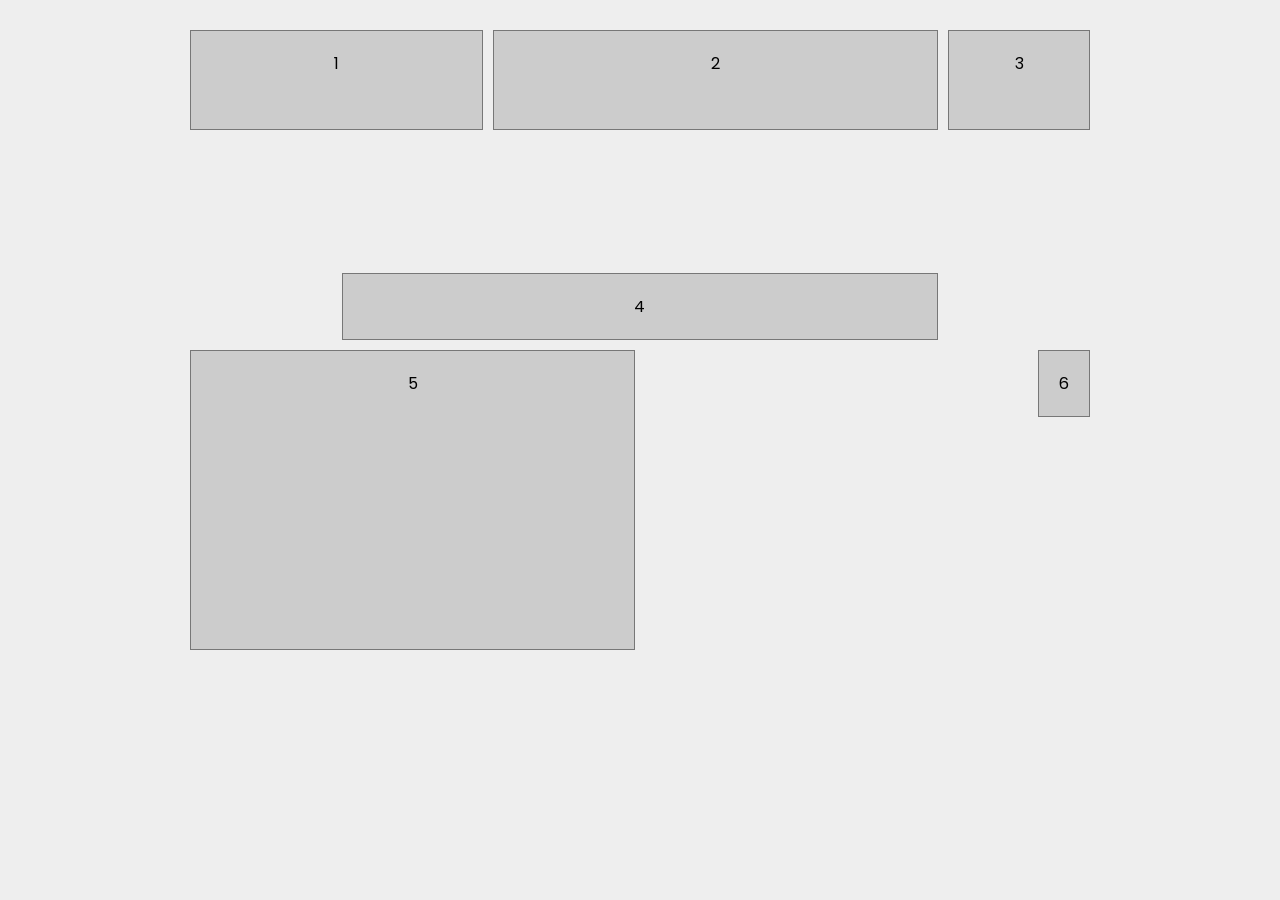
<file: css-grid-layouts-starter-files/1 - basics/index.html>
<html lang="en">
  <head>
    <meta charset="UTF-8" />
    <meta http-equiv="X-UA-Compatible" content="IE=edge" />
    <meta name="viewport" content="width=device-width, initial-scale=1.0" />
    <title>CSS Grid Basics</title>
    <link rel="stylesheet" href="styles.css" />
  </head>
  <body>
    <div class="grid-container">
      <div>1</div>
      <div>2</div>
      <div>3</div>
      <div>4</div>
      <div>5</div>
      <div>6</div>
    </div>
  </body>
</html>
</file>
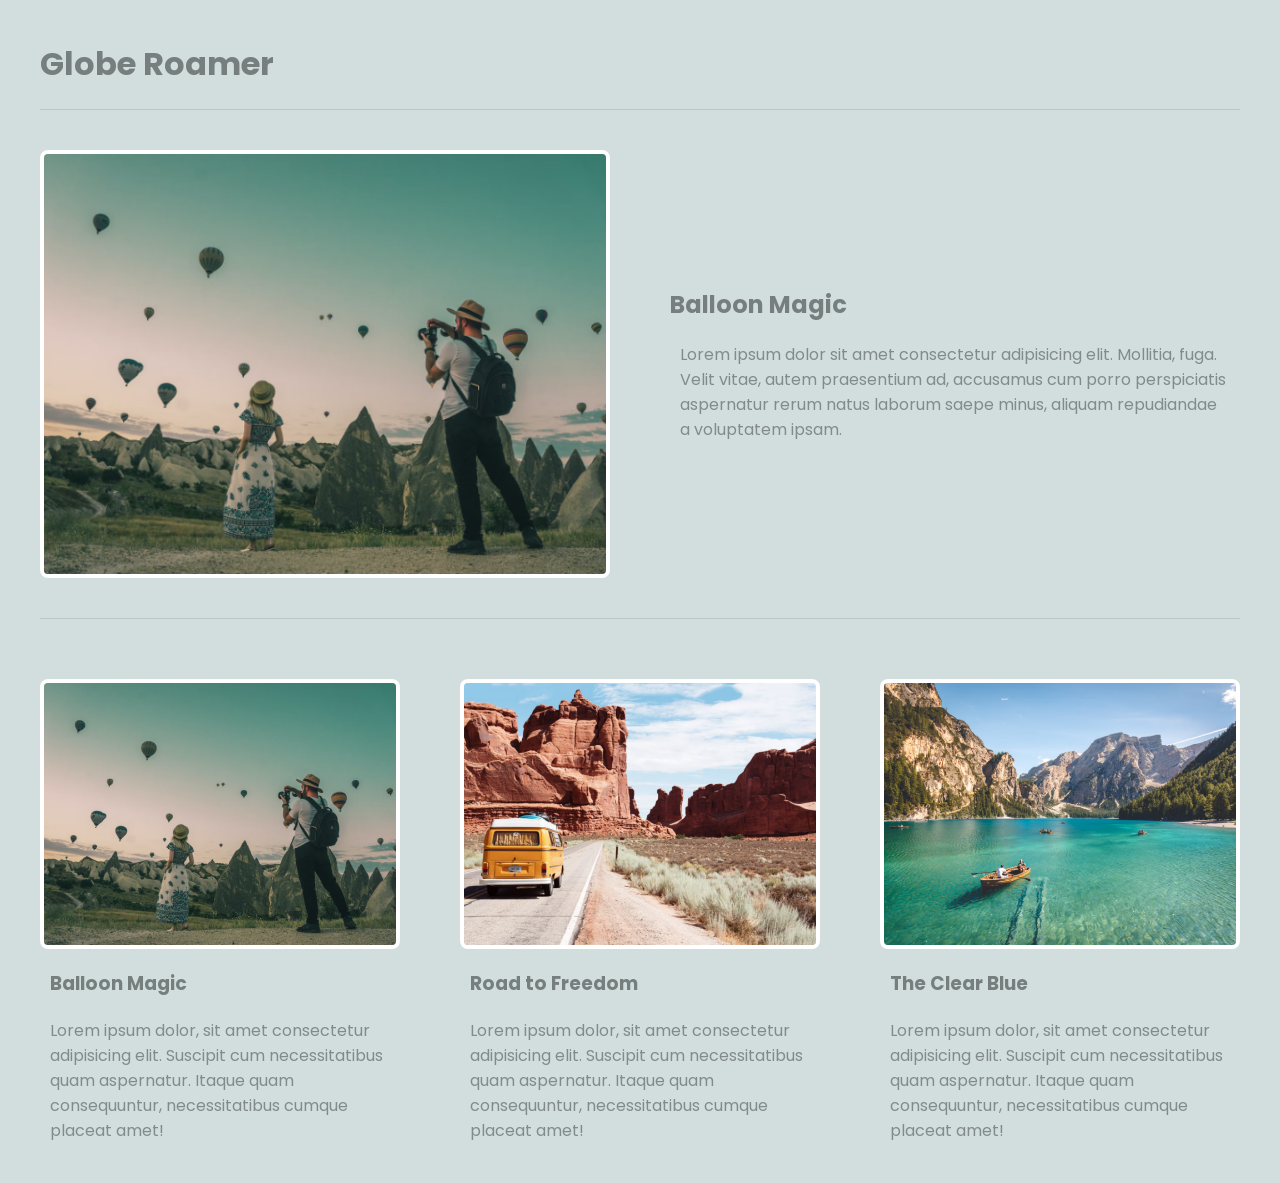
<file: css-grid-layouts-starter-files/2 - multi-column/index.html>
<html lang="en">
  <head>
    <meta charset="UTF-8" />
    <meta http-equiv="X-UA-Compatible" content="IE=edge" />
    <meta name="viewport" content="width=device-width, initial-scale=1.0" />
    <title>Multi Column Blog Layout</title>
    <link rel="stylesheet" href="styles.css" />
  </head>
  <body>
    <header>
      <h1>Globe Roamer</h1>
    </header>
    <main class="grid-container">
      <article class="featured">
        <img
          src="img/1.png"
          alt="featured image - male photographer with girl photgraphing balloons"
        />
        <div>
          <h2>Balloon Magic</h2>
          <p>
            Lorem ipsum dolor sit amet consectetur adipisicing elit. Mollitia,
            fuga. Velit vitae, autem praesentium ad, accusamus cum porro
            perspiciatis aspernatur rerum natus laborum saepe minus, aliquam
            repudiandae a voluptatem ipsam.
          </p>
        </div>
      </article>
      <!-- end article 1 -->

      <article>
        <img src="img/1.png" alt="article image" />
        <div>
          <h3>Balloon Magic</h3>
          <p>
            Lorem ipsum dolor, sit amet consectetur adipisicing elit. Suscipit
            cum necessitatibus quam aspernatur. Itaque quam consequuntur,
            necessitatibus cumque placeat amet!
          </p>
        </div>
      </article>
      <!-- end article 2 -->
      <article>
        <img src="img/2.png" alt="article image" />
        <div>
          <h3>Road to Freedom</h3>
          <p>
            Lorem ipsum dolor, sit amet consectetur adipisicing elit. Suscipit
            cum necessitatibus quam aspernatur. Itaque quam consequuntur,
            necessitatibus cumque placeat amet!
          </p>
        </div>
      </article>
      <!-- end article 3 -->
      <article>
        <img src="img/3.png" alt="article image" />
        <div>
          <h3>The Clear Blue</h3>
          <p>
            Lorem ipsum dolor, sit amet consectetur adipisicing elit. Suscipit
            cum necessitatibus quam aspernatur. Itaque quam consequuntur,
            necessitatibus cumque placeat amet!
          </p>
        </div>
      </article>
      <!-- end article 4 -->
    </main>
  </body>
</html>
</file>
<file: css-grid-layouts-starter-files/1 - basics/styles.css>
@import url("https://fonts.googleapis.com/css2?family=Poppins:wght@200;400;500;600;800&family=VT323&display=swap");

body {
  margin: 30px;
  font-family: "Poppins";
  background-color: #eee;
}

.grid-container {
  max-width: 900px;
  margin: 0 auto;
  display: grid;
  grid-template-columns: repeat(6, 1fr);
  grid-template-rows: 100px 200px 300px;
  gap: 10px;
  justify-items: stretch;
  align-items: stretch;
}

.grid-container > div {
  display: grid;
  background-color: #ccc;
  text-align: center;
  padding: 20px;
  border: 1px solid #777;
}

.grid-container > div:nth-child(1) {
  grid-column: 1 / span 2;
}
.grid-container > div:nth-child(2) {
  grid-column: span 3;
}
.grid-container > div:nth-child(3) {
  grid-column: span;
}
.grid-container > div:nth-child(4) {
  grid-column: 2 / 6;
  align-self: end;
  /* height: 200px; */
}
.grid-container > div:nth-child(5) {
  grid-column: span 3;
}
.grid-container > div:nth-child(6) {
  grid-column: span 3;
  justify-self: self-end;
  align-self: self-start;
}
</file>
<file: css-grid-layouts-starter-files/2 - multi-column/styles.css>
@import url("https://fonts.googleapis.com/css2?family=Poppins:wght@200;400;500;600;800&family=VT323&display=swap");

* {
  box-sizing: border-box;
}

body {
  margin: 20px;
  font-family: "Poppins";
  background: #d1dedd;
}
ul,
li {
  padding: 0;
  list-style-type: none;
}
h1,
h2,
h3 {
  color: #767f7e;
}
p {
  color: #828b8a;
}

header {
  max-width: 1200px;
  margin: 40px auto;
  border-bottom: 1px solid #bbc7c7;
}

.grid-container {
  display: grid;
  grid-template-columns: 1fr 1fr 1fr;
  gap: 60px;
  max-width: 1200px;
  margin: 20px auto;
}

article.featured {
  grid-column: span 3;
  display: grid;
  grid-template-columns: 1fr 1fr;
  align-items: center;
  gap: 60px;
  border-bottom: 1px solid #bbc7c7;
  padding-bottom: 40px;
}

article.featured img {
  width: 100%;
  /* height: 400px;  */
  /* pick a height you like - Windy version */
  object-fit: cover; /* keeps images looking good */
  border: 4px solid #fff;
  border-radius: 8px;
}

article img {
  width: 100%;
  display: block;
  /* height: 300px;  */
  /* pick a height you like - from Sage */
  aspect-ratio: 4 / 3;
  object-fit: cover;
  /* keeps images looking good */
  border: 4px solid #fff;
  border-radius: 8px;
}

article p,
article h3 {
  margin: 20px 10px;
}

/* responsive */
@media screen and (max-width: 980px) {
  article {
    grid-column: span 3;
    display: grid;
    grid-template-columns: 1fr 1fr;
    align-items: center;
    gap: 60px;
  }

  article.featured img {
    height: auto;
  }
}

@media screen and (max-width: 760px) {
  article,
  article.featured {
    display: block;
    margin: 0 20px;
  }
}
</file>
